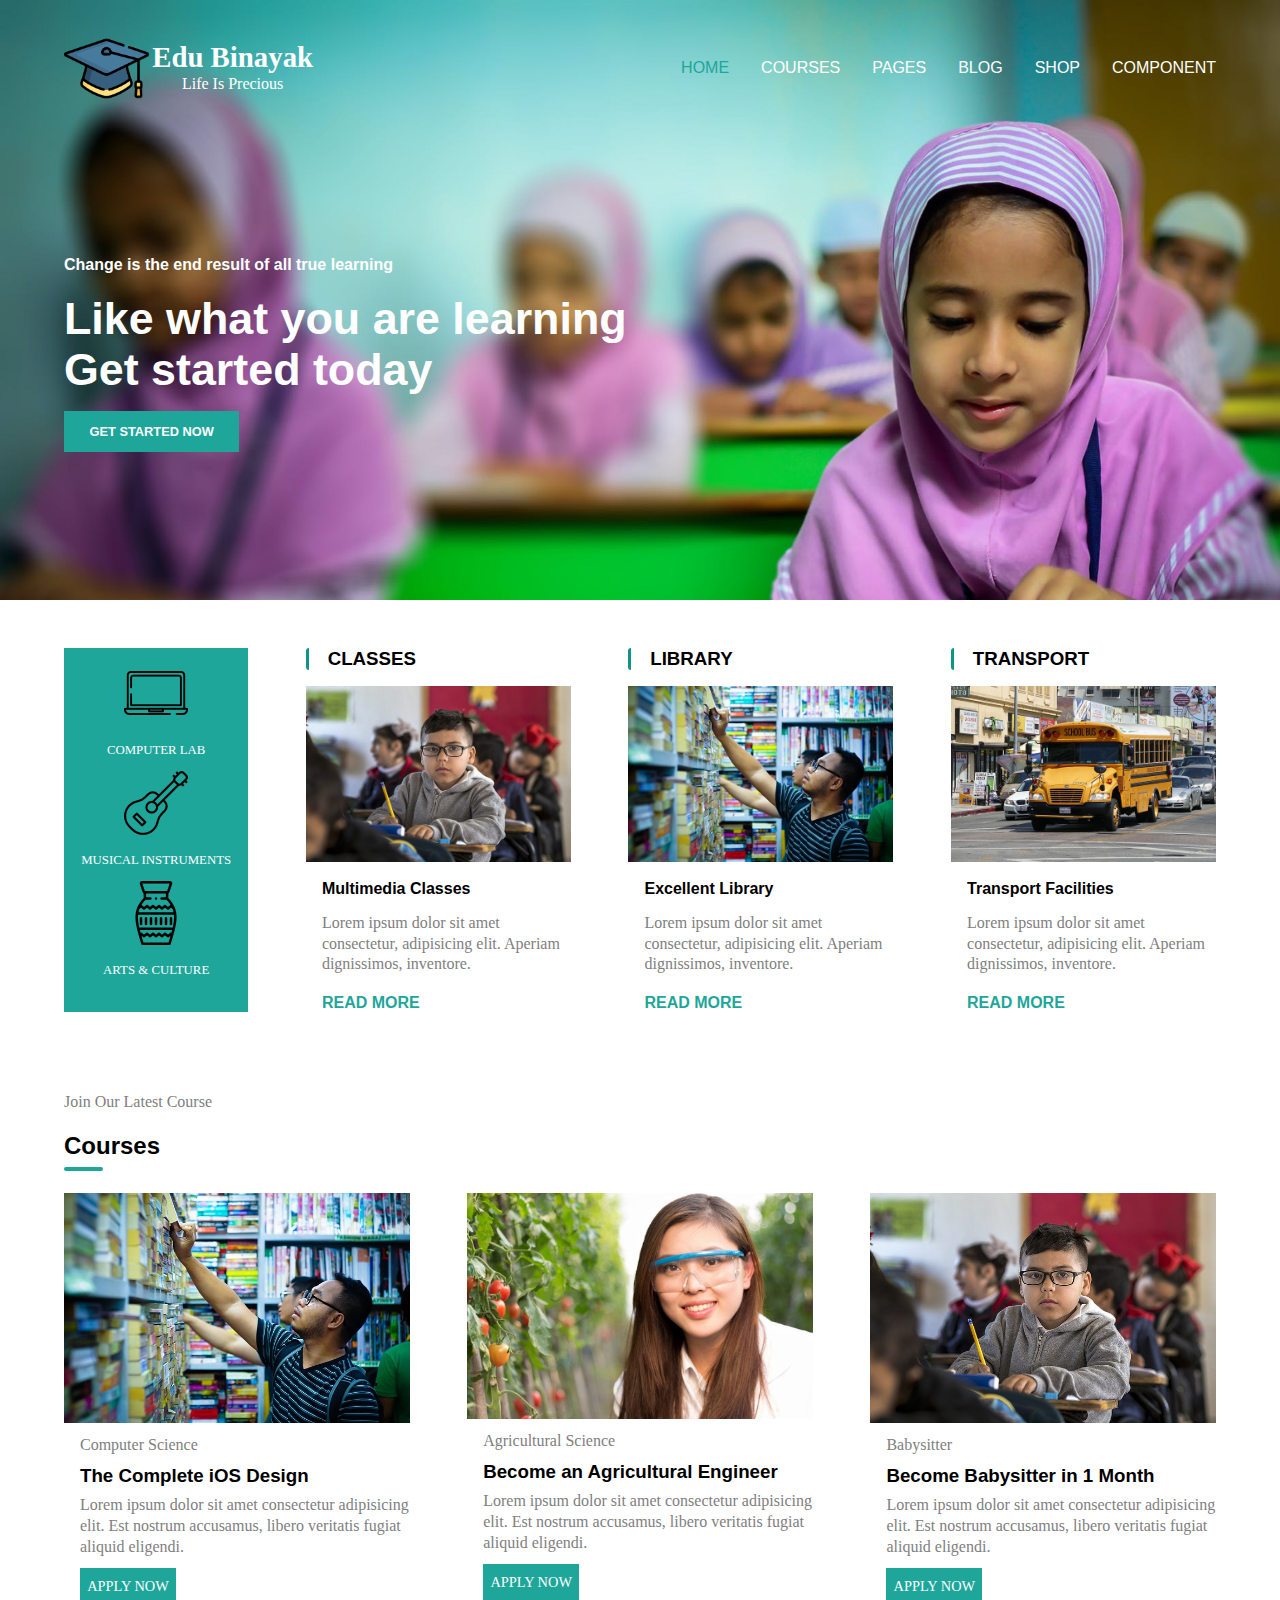
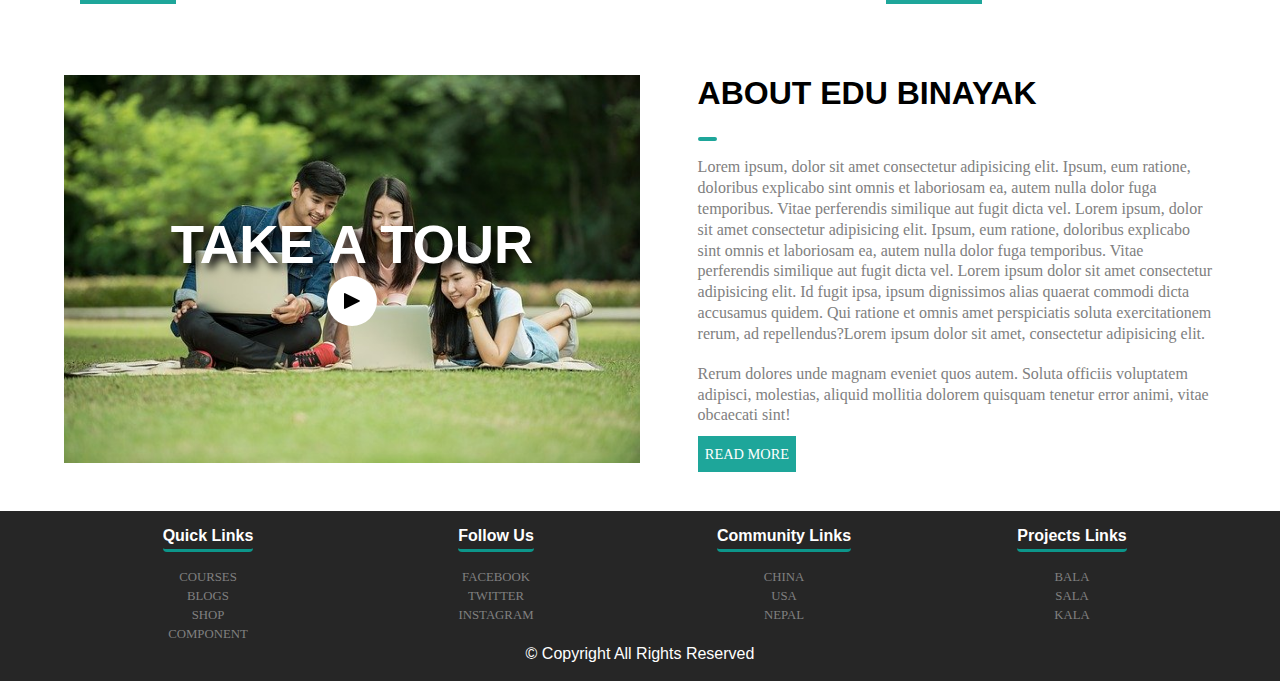
<file: code files/index.html>
<!DOCTYPE html>

<html>

    <head>
        <title>EduBin</title>
        <meta charset="utf-8">
        <meta name="viewport" content="width=device-width, initial-scale=1">
        <meta name="developer" content="Binayak Chhetri">

        <link rel="stylesheet" href="index.css">
        <link rel="icon" href="../graduation.png">

    </head>

    <body>

        <header>

            <div class="container conatiner-nav">

                <div class="company-navbar">

                    <div class="company-logo">
                        <img src="../company-logo.png" alt="Company Logo">


                        <div class="company-name">
                            <h2>Edu Binayak</h2>
                            <p>Life Is Precious</p>
                        
                        </div>
                        

                    </div>

                    <nav class="navbar">

                        <ul>
                            <li><a id="current-page" href="#">HOME</a></li>
                            <li><a href="courses.html">COURSES</a></li>
                            <li><a href="#">PAGES</a></li>
                            <li><a href="#">BLOG</a></li>
                            <li><a href="#">SHOP</a></li>
                            <li><a href="#">COMPONENT</a></li>
                        </ul>

                    </nav>

                </div>

                <div class="slogan">
                    <p>Change is the end result of all true learning</p>
                    <h1>Like what you are learning <br>
                        Get started today</h1> 
                    <a href="#" class="get-started">GET STARTED NOW</a>

                </div>

            </div>

        </header>

        <section>

            <div class="container">

                <div class="features">

                        <div class="lab-arts-music">

                            <img src="../laptop.png" alt="Computer Lab">
                            <p>COMPUTER LAB</p>

                            <img src="../guitar.png" alt="Music Instruments">
                            <p>MUSICAL INSTRUMENTS</p>

                            <img src="../arts-culture.png" alt="Arts & Culture">
                            <p>ARTS & CULTURE</p>



                        </div>

                        <div class="cls classes">
                            <h3>CLASSES</h3>
                            <img src="../class.jpg" alt="Multimedia Class">
                            <p class="sub-topic">Multimedia Classes</p>
                            <p class="paragraph">Lorem ipsum dolor sit amet 
                                consectetur, adipisicing elit.
                                 Aperiam dignissimos, inventore.
                            </p>
                            <a href="#">READ MORE</a>
                        </div>

                        <div class="cls library">
                            <h3>LIBRARY</h3>
                            <img src="../library.jpg" alt="Library">
                            <p class="sub-topic">Excellent Library</p>
                            <p class="paragraph">Lorem ipsum dolor sit amet 
                                consectetur, adipisicing elit.
                                 Aperiam dignissimos, inventore.</p>
                            <a href="#">READ MORE</a>
                        </div>

                        <div class="cls transport">
                            <h3>TRANSPORT</h3>
                            <img src="../transport.jpg" alt="Transport">
                            <p class="sub-topic">Transport Facilities</p>
                            <p class="paragraph">Lorem ipsum dolor sit amet 
                                consectetur, adipisicing elit.
                                 Aperiam dignissimos, inventore.</p>
                            <a href="#">READ MORE</a>
                        </div>

                </div>

                <div class="courses">
                    <p class="paragraph">Join Our Latest Course</p>
                    <h2 class="course">Courses</h2>
                    <hr>

                    <div class="courses-type">
                        <div class="computer-science">
                            <img src="../library.jpg" alt="iOS Design">
                            <p class="course-topic">Computer Science</p>
                            <h3>The Complete iOS Design</h3>
                            <p class="paragraph">Lorem ipsum dolor sit amet consectetur 
                                adipisicing elit. Est nostrum accusamus,
                                 libero veritatis fugiat aliquid eligendi. 
                            </p>
                            <a href="#">APPLY NOW</a>
                        </div>

                        <div class="agricultural-science">
                            <img src="../agriculture.jpg" alt="SuperLearner">
                            <p class="course-topic">Agricultural Science</p>
                            <h3>Become an Agricultural Engineer</h3>
                            <p class="paragraph">Lorem ipsum dolor sit amet consectetur 
                                adipisicing elit. Est nostrum accusamus,
                                 libero veritatis fugiat aliquid eligendi. </p>
                            <a href="#">APPLY NOW</a>
                        </div>

                        <div class="baby-sitter">
                            <img src="../class.jpg" alt="Baby Sitter">
                            <p class="course-topic">Babysitter</p>
                            <h3>Become Babysitter in 1 Month</h3>
                            <p class="paragraph">Lorem ipsum dolor sit amet consectetur 
                                adipisicing elit. Est nostrum accusamus,
                                 libero veritatis fugiat aliquid eligendi. </p>
                            <a href="#">APPLY NOW</a>
                        </div>

                        
                    </div>
                </div>

                    <div class="about-us">
                        <div class="about-image">
                                <h1>TAKE A TOUR</h1>
                                <div class="play-button">
                                    <img src="../play-button.png" alt="play">  
                                </div>
                        </div>

                        <div class="content-aboutus">
                            <h1>ABOUT EDU BINAYAK</h1>
                            <hr>
                            <p class="paragraph about-paragraph">Lorem ipsum, dolor sit amet consectetur adipisicing elit.
                                 Ipsum, eum ratione, doloribus explicabo sint omnis et laboriosam ea,
                                  autem nulla dolor fuga temporibus. Vitae perferendis similique aut fugit dicta vel.
                                  Lorem ipsum, dolor sit amet consectetur adipisicing elit.
                                  Ipsum, eum ratione, doloribus explicabo sint omnis et laboriosam ea,
                                   autem nulla dolor fuga temporibus. Vitae perferendis similique aut fugit dicta vel.
                                   Lorem ipsum dolor sit amet consectetur adipisicing elit. Id fugit ipsa, ipsum dignissimos 
                                   alias quaerat commodi dicta accusamus quidem. Qui ratione et omnis amet perspiciatis soluta
                                    exercitationem rerum, ad repellendus?Lorem ipsum dolor sit amet, consectetur adipisicing elit.</p>

                            <p class="paragraph">Rerum dolores unde magnam eveniet quos autem. Soluta officiis voluptatem adipisci,
                                 molestias, aliquid mollitia dolorem quisquam tenetur error animi, vitae obcaecati sint!</p>
                            <a href="#">READ MORE</a>
                        </div>
                    </div>
            </div>
        </section>

        <footer>

            <div class="footer-container">
                <div class="footer-contents container">

                    <div class="quick-links">
                        <h3>Quick Links</h3>
                        <a href="#">COURSES</a>
                        <a href="#">BLOGS</a>
                        <a href="#">SHOP</a>
                        <a href="">COMPONENT</a>
                    </div>

                    <div class="social-links">
                        <h3>Follow Us</h3>
                        <a href="#">FACEBOOK</a>
                        <a href="#">TWITTER</a>
                        <a href="#">INSTAGRAM</a>
                    </div>

                    <div class="community-links">
                        <h3>Community Links</h3>
                        <a href="#">CHINA</a>
                        <a href="#">USA</a>
                        <a href="#">NEPAL</a>
                    </div>

                    <div class="projects-links">
                        <h3>Projects Links</h3>
                        <a href="#">BALA</a>
                        <a href="#">SALA</a>
                        <a href="#">KALA</a>
                    </div>
                </div>

                    <div class="copyright">
                        <p>&copy Copyright All Rights Reserved</p>
                    </div>

            </div>

        </footer>
    </body>

</html>
</file>
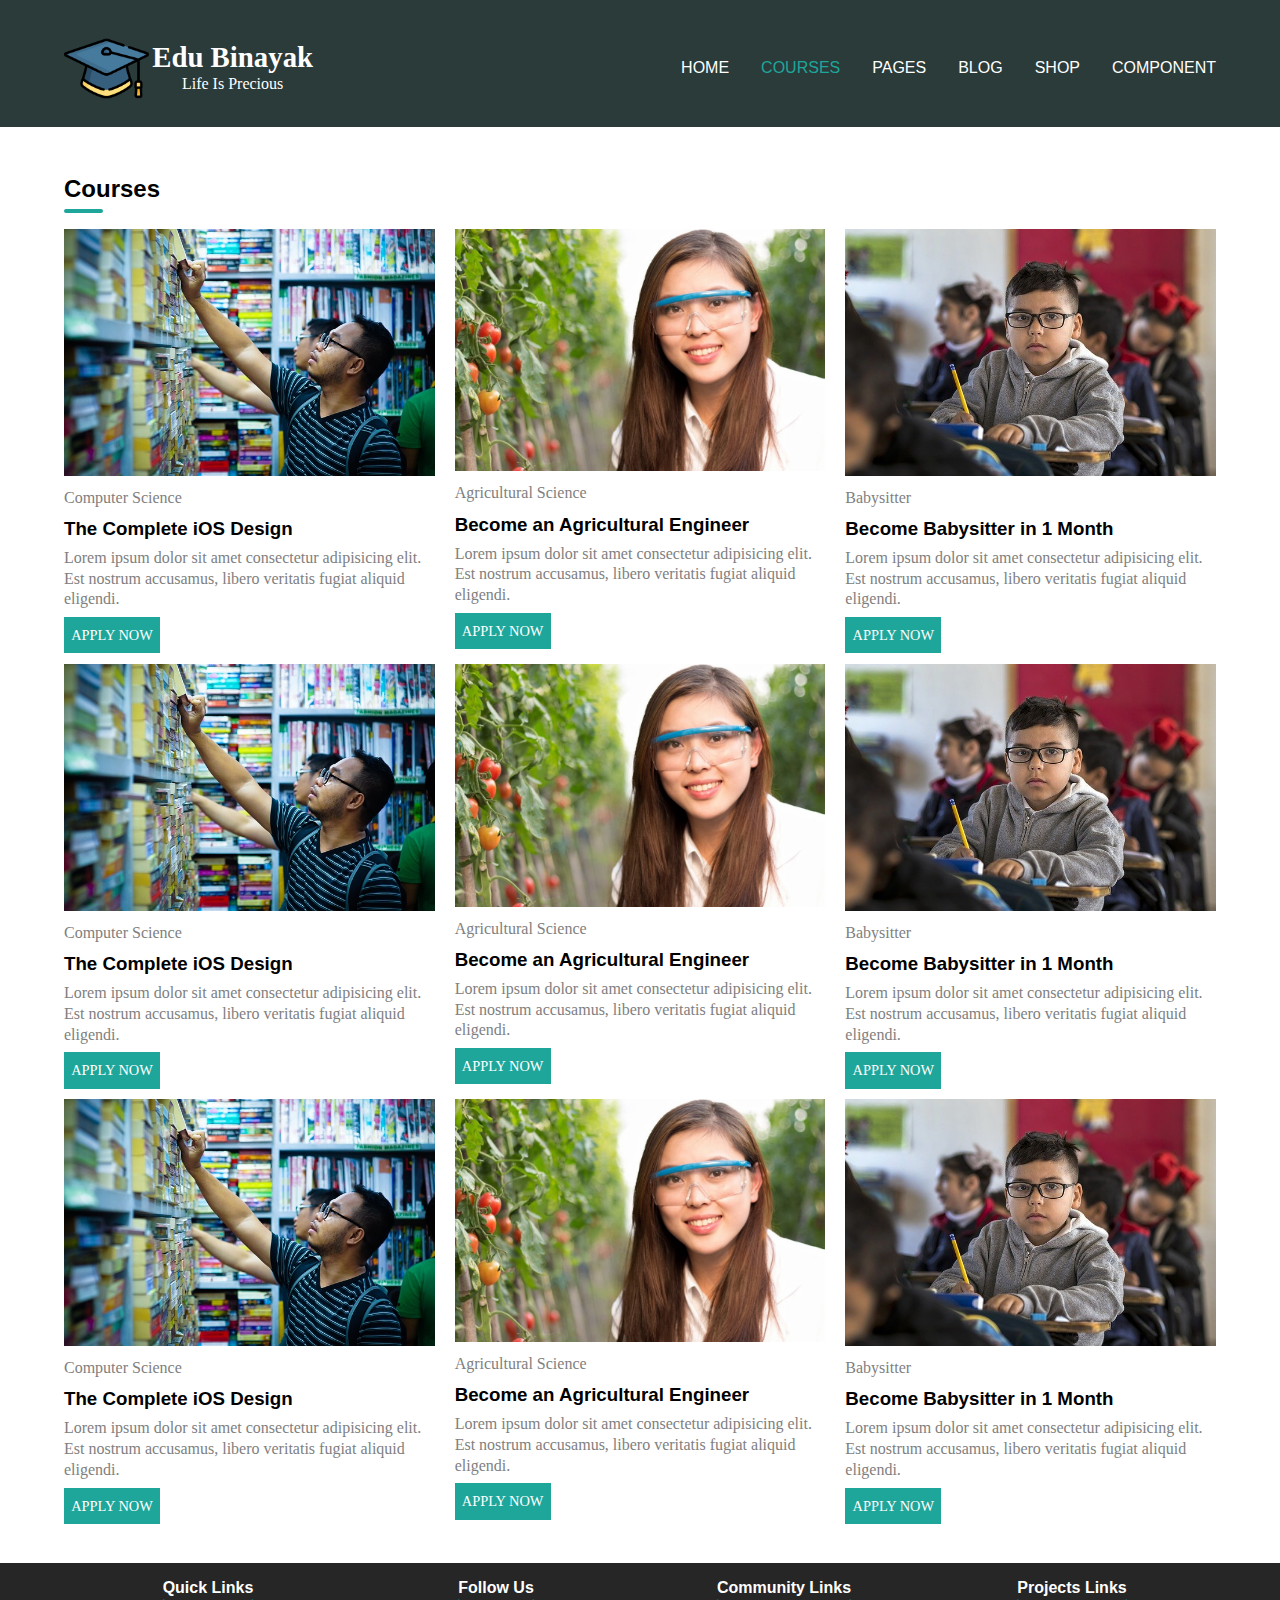
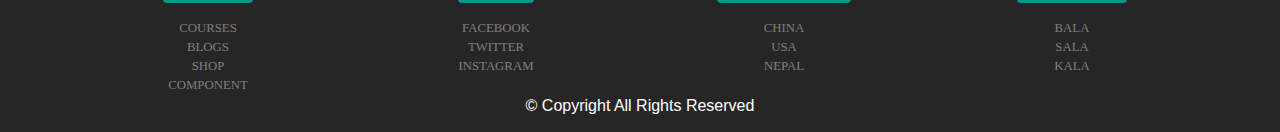
<file: code files/courses.html>
<!DOCTYPE html>
<html lang="en">
<head>
    <meta charset="UTF-8">
    <meta name="viewport" content="width=device-width, initial-scale=1.0">

    <title>Edu Bin-Courses</title>
    <link rel="icon" href="../graduation.png">  
    <link rel="stylesheet" href="courses.css">
</head>
<body>

    <header>

        <div class="container conatiner-nav">

            <div class="company-navbar">

                <div class="company-logo">
                    <img src="../company-logo.png" alt="Company Logo">


                    <div class="company-name">
                        <h2>Edu Binayak</h2>
                        <p>Life Is Precious</p>
                    
                    </div>
                    

                </div>

                <nav class="navbar">

                    <ul>
                        <li><a href="index.html">HOME</a></li>
                        <li><a id="current-page" href="#">COURSES</a></li>
                        <li><a href="#">PAGES</a></li>
                        <li><a href="#">BLOG</a></li>
                        <li><a href="#">SHOP</a></li>
                        <li><a href="#">COMPONENT</a></li>
                    </ul>

                </nav>

            </div>

        </div>

    </header>

    <section>

        <div class="courses">
            <h2 class="course">Courses</h2>
            <hr>

            <div class="courses-type">
                <div class="computer-science">
                    <img src="../library.jpg" alt="iOS Design">
                    <p class="course-topic">Computer Science</p>
                    <h3>The Complete iOS Design</h3>
                    <p class="paragraph">Lorem ipsum dolor sit amet consectetur 
                        adipisicing elit. Est nostrum accusamus,
                         libero veritatis fugiat aliquid eligendi. 
                    </p>
                    <a href="#">APPLY NOW</a>
                </div>

                <div class="agricultural-science">
                    <img src="../agriculture.jpg" alt="SuperLearner">
                    <p class="course-topic">Agricultural Science</p>
                    <h3>Become an Agricultural Engineer</h3>
                    <p class="paragraph">Lorem ipsum dolor sit amet consectetur 
                        adipisicing elit. Est nostrum accusamus,
                         libero veritatis fugiat aliquid eligendi. </p>
                    <a href="#">APPLY NOW</a>
                </div>

                <div class="baby-sitter">
                    <img src="../class.jpg" alt="Baby Sitter">
                    <p class="course-topic">Babysitter</p>
                    <h3>Become Babysitter in 1 Month</h3>
                    <p class="paragraph">Lorem ipsum dolor sit amet consectetur 
                        adipisicing elit. Est nostrum accusamus,
                         libero veritatis fugiat aliquid eligendi. </p>
                    <a href="#">APPLY NOW</a>
                </div>

                <div class="computer-science">
                    <img src="../library.jpg" alt="iOS Design">
                    <p class="course-topic">Computer Science</p>
                    <h3>The Complete iOS Design</h3>
                    <p class="paragraph">Lorem ipsum dolor sit amet consectetur 
                        adipisicing elit. Est nostrum accusamus,
                         libero veritatis fugiat aliquid eligendi. 
                    </p>
                    <a href="#">APPLY NOW</a>
                </div>

                <div class="agricultural-science">
                    <img src="../agriculture.jpg" alt="SuperLearner">
                    <p class="course-topic">Agricultural Science</p>
                    <h3>Become an Agricultural Engineer</h3>
                    <p class="paragraph">Lorem ipsum dolor sit amet consectetur 
                        adipisicing elit. Est nostrum accusamus,
                         libero veritatis fugiat aliquid eligendi. </p>
                    <a href="#">APPLY NOW</a>
                </div>

                <div class="baby-sitter">
                    <img src="../class.jpg" alt="Baby Sitter">
                    <p class="course-topic">Babysitter</p>
                    <h3>Become Babysitter in 1 Month</h3>
                    <p class="paragraph">Lorem ipsum dolor sit amet consectetur 
                        adipisicing elit. Est nostrum accusamus,
                         libero veritatis fugiat aliquid eligendi. </p>
                    <a href="#">APPLY NOW</a>
                </div>

                <div class="computer-science">
                    <img src="../library.jpg" alt="iOS Design">
                    <p class="course-topic">Computer Science</p>
                    <h3>The Complete iOS Design</h3>
                    <p class="paragraph">Lorem ipsum dolor sit amet consectetur 
                        adipisicing elit. Est nostrum accusamus,
                         libero veritatis fugiat aliquid eligendi. 
                    </p>
                    <a href="#">APPLY NOW</a>
                </div>

                <div class="agricultural-science">
                    <img src="../agriculture.jpg" alt="SuperLearner">
                    <p class="course-topic">Agricultural Science</p>
                    <h3>Become an Agricultural Engineer</h3>
                    <p class="paragraph">Lorem ipsum dolor sit amet consectetur 
                        adipisicing elit. Est nostrum accusamus,
                         libero veritatis fugiat aliquid eligendi. </p>
                    <a href="#">APPLY NOW</a>
                </div>

                <div class="baby-sitter">
                    <img src="../class.jpg" alt="Baby Sitter">
                    <p class="course-topic">Babysitter</p>
                    <h3>Become Babysitter in 1 Month</h3>
                    <p class="paragraph">Lorem ipsum dolor sit amet consectetur 
                        adipisicing elit. Est nostrum accusamus,
                         libero veritatis fugiat aliquid eligendi. </p>
                    <a href="#">APPLY NOW</a>
                </div>
                
            </div>
        </div>

    </section>

    <footer>

        <div class="footer-container">
            <div class="footer-contents container">

                <div class="quick-links">
                    <h3>Quick Links</h3>
                    <a href="#">COURSES</a>
                    <a href="#">BLOGS</a>
                    <a href="#">SHOP</a>
                    <a href="">COMPONENT</a>
                </div>

                <div class="social-links">
                    <h3>Follow Us</h3>
                    <a href="#">FACEBOOK</a>
                    <a href="#">TWITTER</a>
                    <a href="#">INSTAGRAM</a>
                </div>

                <div class="community-links">
                    <h3>Community Links</h3>
                    <a href="#">CHINA</a>
                    <a href="#">USA</a>
                    <a href="#">NEPAL</a>
                </div>

                <div class="projects-links">
                    <h3>Projects Links</h3>
                    <a href="#">BALA</a>
                    <a href="#">SALA</a>
                    <a href="#">KALA</a>
                </div>
            </div>

                <div class="copyright">
                    <p>&copy Copyright All Rights Reserved</p>
                </div>

        </div>

    </footer>
    
</body>
</html>
</file>
<file: code files/index.css>
* {
    margin: 0;
    padding: 0;
}

#current-page {
    color: #1ea69a;
}

body {
    font-family: Arial, Helvetica, sans-serif;
}

header {
    background-image: url(../header-bg.jpg);
    height: 600px;
    background-size: cover;

    color: white;
}

/* Fonts And Texts */

.company-name h2,
footer h2 {
    font-family: lora;
    font-size: 1.8rem;
}

.company-name p {
    font-size: 1rem;
    font-family:lato;
}

.navbar, 
.classes h3, 
.library h3,
.transport h3
{
    font-family:Ubuntu, Cantarell, 'Open Sans', 'Helvetica Neue', sans-serif;
}

.slogan {
    font-family: Arial, Helvetica, sans-serif;
}

.slogan p , .slogan a {
    font-weight:650 ;
}

.slogan p {
    font-size: 1rem;
}
.slogan a {
    font-size: 0.8rem;
}

.slogan h1 {
    font-size: 2.8rem;
}

.lab-arts-music {
    font-size: 0.8em;
    font-family:lato;
    text-align: center;
    color: white;
}

.sub-topic{
    font-weight: 600;
}

p {
    line-height: 1.3;
}

.paragraph, .course-topic {
    font-family: lato;
    color: grey;
}

.cls a {
    text-decoration: none;
    color: #1ea69a;
    font-weight: 550;
}

.courses-type a, .about-us a {
    font-family: lato;
    font-size: 0.9rem;
}

.about-image {
    color: white;
    font-size: 1.7rem;
    text-shadow: 5px 5px 8px black;
}

footer a {
    font-family: lato;
    font-size: 0.8rem;
    line-height: 1.5;
}

footer h3 {
    font-size: 1rem;
}

.copyright {
    font-family: 'Trebuchet MS', 'Lucida Sans Unicode', 'Lucida Grande', 'Lucida Sans', Arial, sans-serif;
}


/* Images */

.company-logo img, footer img {
    width: 85px;
}

.classes img,
 .library img,
  .transport img {
      width: 100%;
  }

.courses-type img {
 width: 100%;
}

.lab-arts-music img {
    margin:1em 0em ;
}

.cls img {
    margin-top: 1em;
}


/* TRANSISTIONS */

img {
    transition: transform 200ms linear;
}

img:hover {
    transform: rotate(2deg);

    cursor: pointer;
}


/* Anchor Tags */
a {
    text-decoration: none;
}
header a { 
    color: white; 
}

footer a {
    color: grey;
}

.slogan a{
    padding:1em 2em;
    background-color: #1ea69a;
    }
    

.courses-type a, .about-us a {color: white;
    background-color: #1ea69a;
    padding: 0.7em 0.5em;
}

/* Hovers And Focuses */

.navbar a:hover, .navbar a:focus{
    color: #1ea69a;
    }

footer a:hover, 
footer a:focus {
    color: white;
} 

/* LAYOUTS AND POSITIONING */

.container {
    width:90% ;
    margin: 0em auto;
}

.company-navbar {
    display: flex;
    justify-content: space-between;
    align-items: center;

    padding-top: 1.6rem;
}
.company-logo {
    display: flex;
    align-items: center;
    text-align: center;
}

.company-name {
    margin-left: 0.2em;
} 

.navbar ul {
    list-style: none;
    display: flex;
}

.navbar ul li {
    margin-left: 2em;
}

.slogan {
    margin-top: 9em;
}

.slogan h1 {
    margin:0.4em 0em 0.6em ;
}




@media (max-width:800px) {
.company-navbar {
    flex-direction: column;
}
}

@media (max-width:570px) {
    .navbar ul {
        text-align: center;
        flex-direction: column;
    }

    .navbar li {
        margin-top: 0.5em;
    }

    .slogan {
        margin-top: 1em;
    }

    .company-navbar {
        padding-top: 0.2em;
    }
}


/* SECTION */   

/* FEATURES */

.features {
    margin-top: 3em;

    display: flex;
    justify-content: space-between;
}


.lab-arts-music {
    box-sizing: border-box;
    width: 16%;
    padding: 0em 0em 1em;
} 
.classes, 
.library, 
.transport {
    width: 23%;
}


.cls h3{
border-left: solid 3px #0c968a;
border-radius:3px ;
padding-left: 1em;
}

.cls p, .cls a,
.courses-type p, .courses-type h3, .courses-type a{
    margin-left: 16px;
}

.sub-topic {
    margin: 0.8em 0em;
}

.paragraph {
    margin-bottom: 1.2em;
}

.lab-arts-music {
    background-color: #1ea69a;
    
}

@media (max-width:800px) {
    .features {
        flex-direction: column;
    }

    .lab-arts-music,
    .classes,
    .library,
    .transport {

        width: 100%;
    }

    .classes,
    .library,
    .transport {
        margin-top: 2em;
    }

}

/*HORIZONTAL LINE */

hr {
    margin-top: 0.4em;
    width: 3%;

    border-style:solid;
    border-width: 2px;
    border-radius: 2px;
    border-color: #1ea69a;
}


/* Courses */

.courses {
    margin:5em 0em;
}


.course {
    margin-top: 0.4em;
}

.courses-type {
    display: flex;
    justify-content: space-between;

    margin-top: 1.4em;
}

.courses h3, .courses p {
    margin-top:0.5em;
}


.computer-science, 
.agricultural-science, 
.baby-sitter {
    width: 30%;
}

@media (max-width:800px) {
    .courses-type {
        flex-direction: column;
    }

    .computer-science, 
    .agricultural-science, 
    .baby-sitter {
        width: 100%;
    }

    .computer-science, 
    .agricultural-science {
        margin-bottom: 2em;
    }


   
}


/* ABOUT-US */

.about-us {
    display: flex;
    justify-content: space-between;

    margin-bottom: 3em;
}

.about-image {
    width: 50%;
    background-image: url(../about-us.jpg);
    background-size: cover;
}

.content-aboutus {
    width: 45%;
}

.content-aboutus h1 {
    margin-bottom: 0.8em;
}

.about-image {
display:flex;
flex-direction: column;
justify-content: center;
align-items: center;
}

.play-button {
    width: 50px;
    height:50px;
    background-color: white;
    border-radius: 50%;

    text-align: center;
}

.play-button img {
    position: relative;
    top: 0.30em;
}

.about-paragraph {
    margin-top: 1em;
}

@media (max-width:800px) {
    .about-us {
        flex-direction: column;
    }

    .about-image,
    .content-aboutus {
        width: 100%;
    }

    .about-image {
        height: 300px;
    }

    .content-aboutus h1 {
        margin-top: 1em;
    }
}

/* FOOTER */


.footer-container {
    padding: 1em 0em;
    background-color: #262626;
}

.footer-contents {
    display: flex;
    justify-content: space-between;
    
}

.quick-links, 
.social-links,
.community-links,
.projects-links {
    width: 25%;

    display: flex;
    flex-direction: column;
    align-items: center;
}

footer h2, footer h3, .copyright {
    color: white;
}

footer h3 {
    margin-bottom: 1em;
    padding-bottom: 0.2em;

    border-style: none none solid;
    border-color:#0c968a ;
    border-radius: 4px;
}
.copyright {
    text-align: center;
    width: 90%;
    margin: auto;
}

@media (min-width:414px) and (max-width:620px) {
    .footer-contents {
        display: grid;
        grid-template-columns: repeat(2,1fr);
        grid-auto-rows: auto;

    }

    .quick-links, 
    .social-links,
    .community-links,
    .projects-links {
        width: 50%;
        margin: 0em auto;
    }

    .community-links,
    .projects-links {
        padding:1em 0em ;
    }

}

@media (max-width:415px) {
    .footer-contents {
        display: flex;
        flex-direction: column;
    }

    .quick-links, 
    .social-links,
    .community-links,
    .projects-links {
        width: 100%;
    }

    .quick-links, 
    .social-links,
    .community-links {
        margin-bottom: 1em;
    }
}
</file>
<file: code files/courses.css>
* {
    margin: 0;
    padding: 0;
}

#current-page {
    color: #1ea69a;
}

body {
    font-family: Arial, Helvetica, sans-serif;
}

header {
    background-color: #2b3b3a;
    color: white;

    padding-bottom: 1em;
}

/* Fonts And Texts */

.company-name h2,
footer h2 {
    font-family: lora;
    font-size: 1.8rem;
}

.company-name p {
    font-size: 1rem;
    font-family:lato;
}

.navbar
{
    font-family:Ubuntu, Cantarell, 'Open Sans', 'Helvetica Neue', sans-serif;
}


p {
    line-height: 1.3;
}

.paragraph, .course-topic {
    font-family: lato;
    color: grey;
}

.paragraph {
    margin-bottom: 1em;
}

.courses-type a {
    font-family: lato;
    font-size: 0.9rem;
}


footer a {
    font-family: lato;
    font-size: 0.8rem;
    line-height: 1.5;
}

footer h3 {
    font-size: 1rem;
}

.copyright {
    font-family: 'Trebuchet MS', 'Lucida Sans Unicode', 'Lucida Grande', 'Lucida Sans', Arial, sans-serif;
}


/* Images */

.company-logo img {
    width: 85px;
}

.courses-type img {
 width: 100%;
}


/* TRANSISTIONS */

img {
    transition: transform 200ms linear;
}

.courses-type img {
    width: 100%;
}

img:hover {
    transform: rotate(2deg);

    cursor: pointer;
}


/* Anchor Tags */
a {
    text-decoration: none;
}
header a { 
    color: white; 
}

footer a {
    color: grey;
}
    

.courses-type a{
    color: white;
    background-color: #1ea69a;
    padding: 0.7em 0.5em;
}

/* Hovers And Focuses */

.navbar a:hover, .navbar a:focus{
    color: #1ea69a;
    }

footer a:hover, 
footer a:focus {
    color: white;
} 

/* LAYOUTS AND POSITIONING */

.container {
    width:90% ;
    margin: 0em auto;
}

.company-navbar {
    display: flex;
    justify-content: space-between;
    align-items: center;

    padding-top: 1.6rem;
}
.company-logo {
    display: flex;
    align-items: center;
    text-align: center;
}

.company-name {
    margin-left: 0.2em;
} 

.navbar ul {
    list-style: none;
    display: flex;
}

.navbar ul li {
    margin-left: 2em;
}




@media (max-width:800px) {
.company-navbar {
    flex-direction: column;
}
}

@media (max-width:570px) {
    .navbar ul {
        text-align: center;
        flex-direction: column;
    }

    .navbar li {
        margin-top: 0.5em;
    }

    .company-navbar {
        padding-top: 0.2em;
    }
}

/*HORIZONTAL LINE */

hr {
    margin: 0.4em 0em 1em;
    width: 3%;

    border-style:solid;
    border-width: 2px;
    border-radius: 2px;
    border-color: #1ea69a;
}


/* Courses */

.courses {
    width: 90%;
    margin:3em auto;
}


.course {
    margin-top: 0.4em;
}

.courses-type {
 display: grid;
 grid-template-columns: repeat(auto-fit, minmax(300px,1fr));
 grid-gap: 20px;
}

.courses h3, .courses p {
    margin-top:0.5em;
}


/* FOOTER */


.footer-container {
    padding: 1em 0em;
    background-color: #262626;
}

.footer-contents {
    display: flex;
    justify-content: space-between;
    
}

.quick-links, 
.social-links,
.community-links,
.projects-links {
    width: 25%;

    display: flex;
    flex-direction: column;
    align-items: center;
}

footer h2, footer h3, .copyright {
    color: white;
}

footer h3 {
    margin-bottom: 1em;
    padding-bottom: 0.2em;

    border-style: none none solid;
    border-color:#0c968a ;
    border-radius: 4px;
}
.copyright {
    text-align: center;
    width: 90%;
    margin: auto;
}

@media (min-width:414px) and (max-width:620px) {
    .footer-contents {
        display: grid;
        grid-template-columns: repeat(2,1fr);
        grid-auto-rows: auto;

    }

    .quick-links, 
    .social-links,
    .community-links,
    .projects-links {
        width: 50%;
        margin: 0em auto;
    }

    .community-links,
    .projects-links {
        padding:1em 0em ;
    }

}

@media (max-width:415px) {
    .footer-contents {
        display: flex;
        flex-direction: column;
    }

    .quick-links, 
    .social-links,
    .community-links,
    .projects-links {
        width: 100%;
    }

    .quick-links, 
    .social-links,
    .community-links {
        margin-bottom: 1em;
    }
}
</file>
